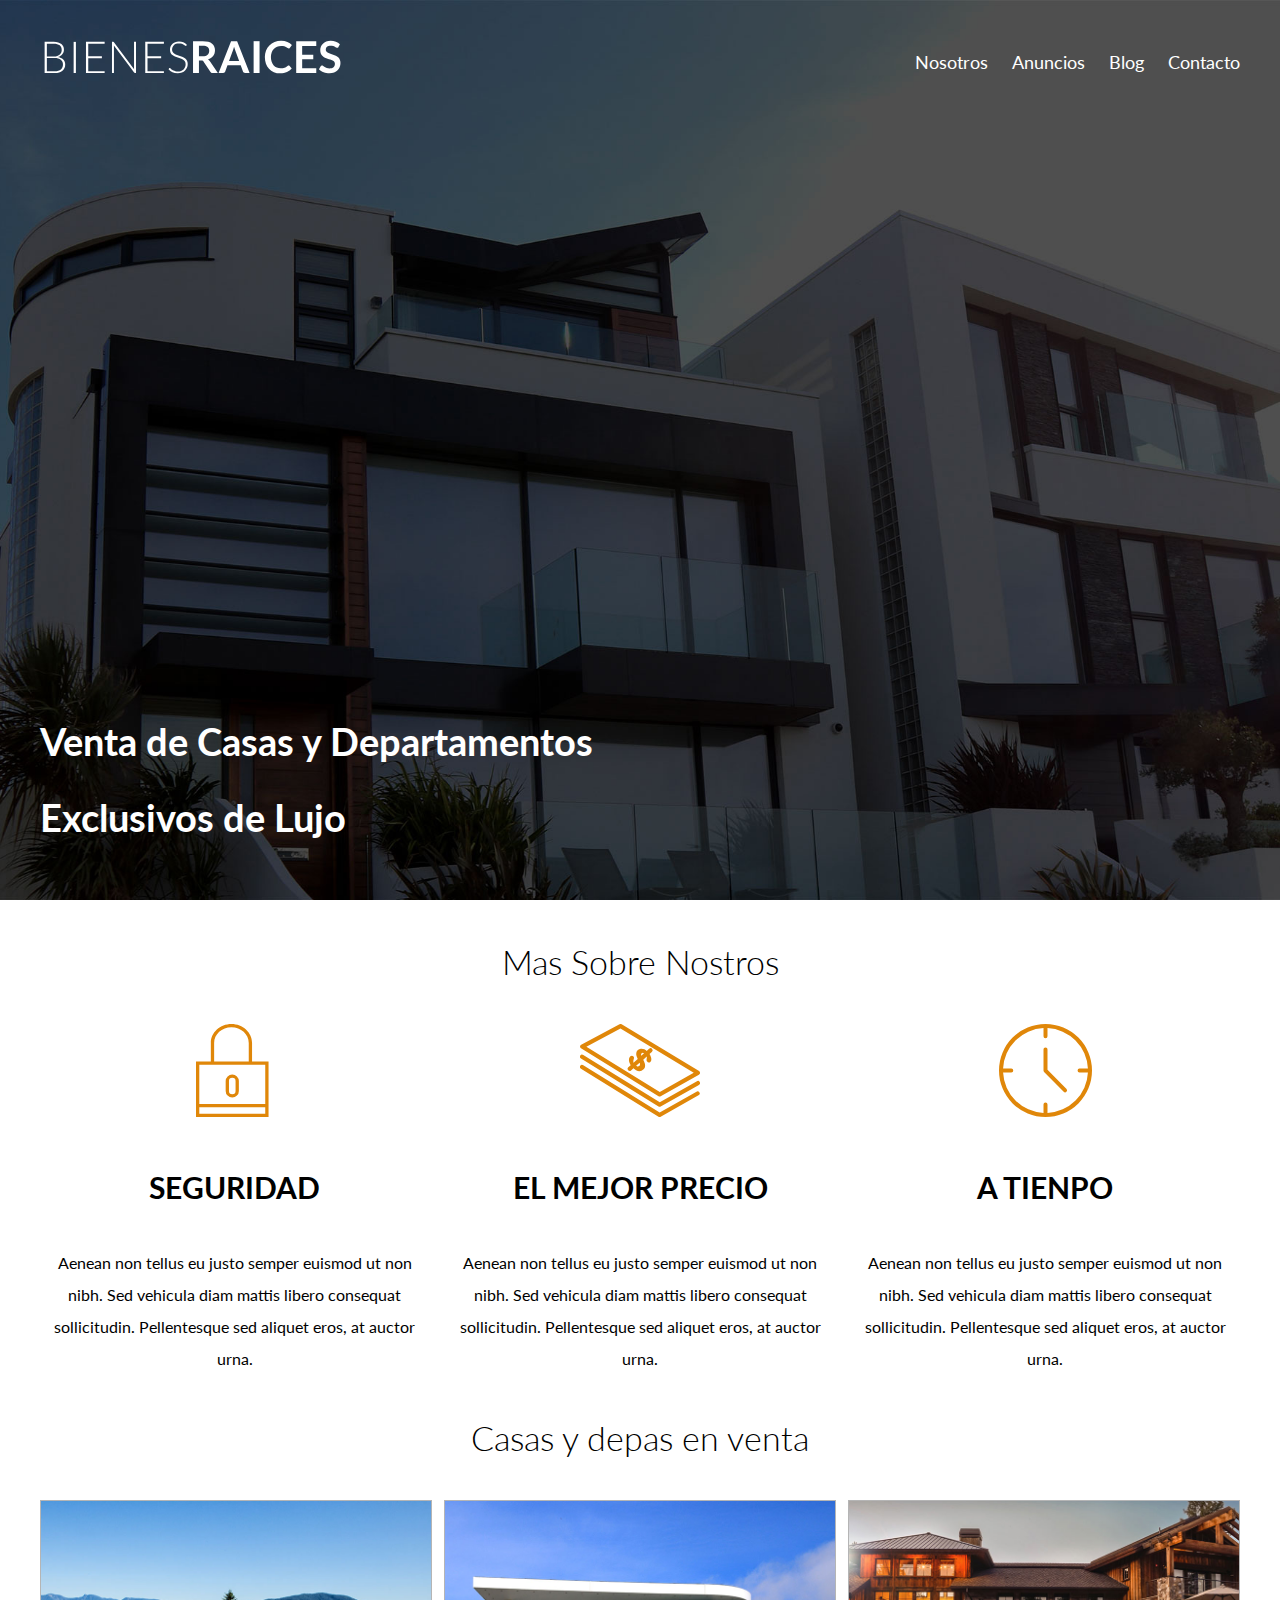
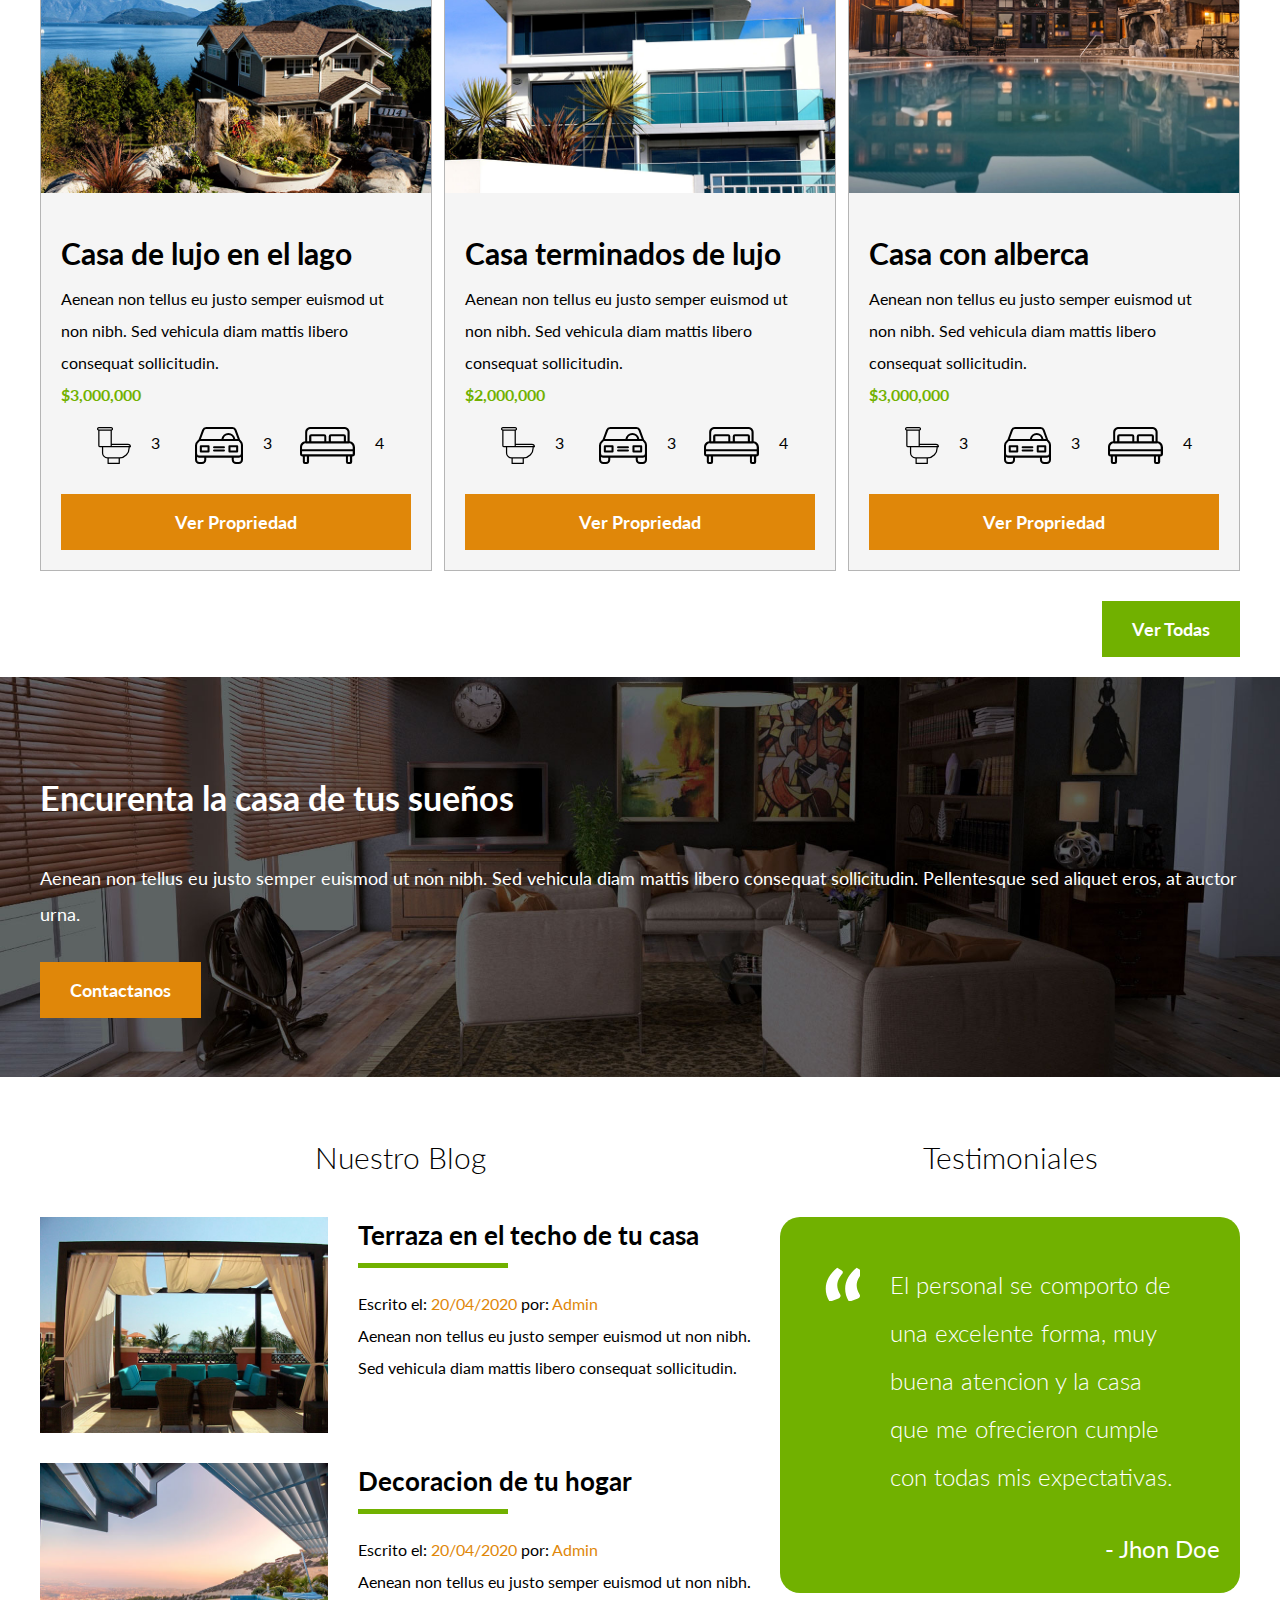
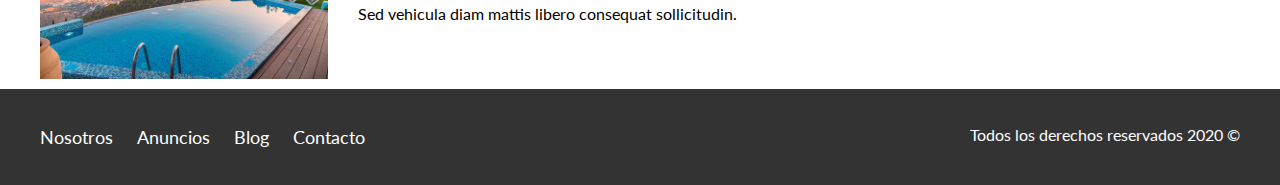
<file: proyec Bienes Raices/index.html>
<!DOCTYPE html>
<html lang="en">
<head>
    <meta charset="UTF-8">
    <meta name="viewport" content="width=device-width, initial-scale=1.0">
    <link href="https://fonts.googleapis.com/css2?family=Lato:wght@300;400;700;900&display=swap" rel="stylesheet">
    <link rel="stylesheet" href="css/normalize.css">
    <link rel="stylesheet" href="css/styles.css">
    <title>Bienes Raices</title>
</head>
<body>
    <header class="site-header inicio">
        <div class="container container-header">
            <div class="bar">
                <a href="/">
                    <img src="img/logo.svg" alt="Logo">
                </a>
            
                <nav class="nav">
                    <a href="nosotros.html">Nosotros</a>
                    <a href="anuncios.html">Anuncios</a>
                    <a href="blog.html">Blog</a>
                    <a href="contacto.html">Contacto</a>
                </nav>
            </div>
    
            <h1>Venta de Casas y Departamentos Exclusivos de Lujo</h1>
        </div>
    </header>

    <section class="container">
        <h2 class="fw-300 taC">Mas Sobre Nostros</h2>
        
        <div class="icons-nosot">
            <div class="icon">
                <img src="img/icono1.svg" alt="">
                <h3>Seguridad</h3>
                <p>Aenean non tellus eu justo semper euismod ut non nibh. Sed vehicula diam mattis libero consequat sollicitudin. Pellentesque sed aliquet eros, at auctor urna.</p>

            </div>
            
            <div class="icon">
                <img src="img/icono2.svg" alt="">
                <h3>El Mejor precio</h3>
                <p>Aenean non tellus eu justo semper euismod ut non nibh. Sed vehicula diam mattis libero consequat sollicitudin. Pellentesque sed aliquet eros, at auctor urna.</p>

            </div>
        
            <div class="icon">
                <img src="img/icono3.svg" alt="">
                <h3>A Tienpo</h3>
                <p>Aenean non tellus eu justo semper euismod ut non nibh. Sed vehicula diam mattis libero consequat sollicitudin. Pellentesque sed aliquet eros, at auctor urna.</p>

            </div>
        </div>

    </section>

    <main class="section container">
        <h2 class="fw-300 taC">Casas y depas en venta</h2>
        
        <div class="container-anuncios">
            <div class="anuncio">
                <img src="img/anuncio1.jpg" alt="">
                <div class="content-anuncio">
                    <h3>Casa de lujo en el lago</h3>
                    <p>Aenean non tellus eu justo semper euismod ut non nibh. Sed vehicula diam mattis libero consequat sollicitudin.</p>
                    <p class="price">$3,000,000</p>

                    <ul class="icon-caracteristic">
                        <li>
                            <img src="img/icono_wc.svg" alt="">
                            <p>3</p>
                        </li>
                        <li>
                            <img src="img/icono_estacionamiento.svg" alt="">
                            <p>3</p>
                        </li>
                        <li>
                            <img src="img/icono_dormitorio.svg" alt="">
                            <p>4</p>
                        </li>
                    </ul>

                    <a href="#" class="btn btn-yellow d-block">Ver Propriedad</a>
                </div>

            </div>
        
            <div class="anuncio">
                <img src="img/anuncio2.jpg" alt="">
                <div class="content-anuncio">
                    <h3>Casa terminados de lujo</h3>
                    <p>Aenean non tellus eu justo semper euismod ut non nibh. Sed vehicula diam mattis libero consequat sollicitudin.</p>
                    <p class="price">$2,000,000</p>

                    <ul class="icon-caracteristic">
                        <li>
                            <img src="img/icono_wc.svg" alt="">
                            <p>3</p>
                        </li>
                        <li>
                            <img src="img/icono_estacionamiento.svg" alt="">
                            <p>3</p>
                        </li>
                        <li>
                            <img src="img/icono_dormitorio.svg" alt="">
                            <p>4</p>
                        </li>
                    </ul>

                    <a href="#" class="btn btn-yellow d-block">Ver Propriedad</a>
                </div>

            </div>
        
            <div class="anuncio">
                <img src="img/anuncio3.jpg" alt="">
                <div class="content-anuncio">
                    <h3>Casa con alberca</h3>
                    <p>Aenean non tellus eu justo semper euismod ut non nibh. Sed vehicula diam mattis libero consequat sollicitudin.</p>
                    <p class="price">$3,000,000</p>

                    <ul class="icon-caracteristic">
                        <li>
                            <img src="img/icono_wc.svg" alt="">
                            <p>3</p>
                        </li>
                        <li>
                            <img src="img/icono_estacionamiento.svg" alt="">
                            <p>3</p>
                        </li>
                        <li>
                            <img src="img/icono_dormitorio.svg" alt="">
                            <p>4</p>
                        </li>
                    </ul>

                    <a href="#" class="btn btn-yellow d-block">Ver Propriedad</a>
                </div>

            </div>
        </div>

        <div class="btn-verTodas">
            <a href="anuncios.html" class="btn btn-green">Ver Todas</a>
        </div>

    </main>

    <section class="img-contacto section">
        <div class="container content-contacto">
            <h2>Encurenta la casa de tus sueños</h2>
            <p>Aenean non tellus eu justo semper euismod ut non nibh. Sed vehicula diam mattis libero consequat sollicitudin. Pellentesque sed aliquet eros, at auctor urna.</p>
            <a href="contacto.html" class="btn btn-yellow">Contactanos</a>
        </div>

    </section>

    <div class="section-inf container section">
        <section class="blog">
            <h3 class="taC fw-300">Nuestro Blog</h3>
            
            <article class="blog-post">
                <div class="img-rad">
                    <img src="img/blog1.jpg" alt="">
                </div>

                <div class="post-text">
                    <a href="#">
                        <h4>Terraza en el techo de tu casa</h4>
                    </a>
                    <p>Escrito el: <span>20/04/2020</span> por: <span>Admin</span></p>
                    <p>Aenean non tellus eu justo semper euismod ut non nibh. Sed vehicula diam mattis libero consequat sollicitudin.</p>
                </div>       
            </article>
            
            <article class="blog-post">
                <div class="img-rad">
                    <img src="img/blog2.jpg" alt="">
                </div>

                <div class="post-text">
                    <a href="#">
                        <h4>Decoracion de tu hogar</h4>
                    </a>
                    <p>Escrito el: <span>20/04/2020</span> por: <span>Admin</span></p>
                    <p>Aenean non tellus eu justo semper euismod ut non nibh. Sed vehicula diam mattis libero consequat sollicitudin.</p>
                </div>    
            </article>

        </section>

        <section class="testimoniales">
            <h3 class="taC fw-300">Testimoniales</h3>
            <div class="testimonial">
                <blockquote>
                    El personal se comporto de una excelente forma, muy buena atencion y la 
                    casa que me ofrecieron cumple con todas mis expectativas.
                </blockquote>
                <p>- Jhon Doe</p>
            </div>

        </section>
    </div>

    <footer class="site-footer section">
        <div class="container container-footer"> 
            <nav class="nav">
                <a href="nosotros.html">Nosotros</a>
                <a href="anuncios.html">Anuncios</a>
                <a href="blog.html">Blog</a>
                <a href="contacto.html">Contacto</a>

            </nav>
        
            <p class="copyright">Todos los derechos reservados <span>2020 &copy;</span> </p>
        </div>       
    </footer>




</body>
</html>
</file>
<file: proyec Bienes Raices/css/styles.css>
html{
    font-size: 62.5%; /**reset para rem - 62.5% = 10px de 16px**/
}
*, *:before, *:after{
    box-sizing: inherit;
}

body{
    font-family: 'Lato', sans-serif;
    font-size: 1.6rem;
    line-height: 2;
}


/*Globales*/
img{
    max-width: 100%;
}

.container{
    min-width: 120rem;
    margin: 0 auto;
}

h1{
    font-size: 3.8rem;
}

h2{
    font-size: 3.4rem;
}

h3{
    font-size: 3rem;
}

h4{
    font-size: 2.6rem;
}

/*Utilidades*/
.section{
    margin-top: 2rem;
    margin-bottom: 2rem;
}

.fw-300{
    font-weight: 300;
}

.taC{
    text-align: center;
}

.d-block{
    display: block !important;
}

/*buttons*/
.btn{
    color: white;
    font-weight: 700;
    text-decoration: none;
    font-size: 1.8rem;
    padding: 1rem 3rem;
    display: inline-block;
    text-align: center;
    margin-top: 3rem;
}

.btn-yellow{
    background-color: #e08709;
}

.btn-green{
    background-color: #71B100;
}


/* Header */
.site-header.inicio{
    background: url(../img/header.jpg);
    background-position: center center;
    background-size: cover;
    height: 100vh;
    min-width: 60rem;
}

.container-header{
    height: 100%;
    display: flex;
    flex-direction: column;
    justify-content: space-between;
}

.container-header h1{
    color: white;
    padding-bottom: 2rem;
    max-width: 60rem;
    line-height: 2;
}

/* Container */
.container{
    max-width: 120rem;
    margin: 0 auto;    
}

.bar{
    display: flex;
    justify-content: space-between;
    align-items: center;
    padding-top: 3rem;
}

.nav a{
    color: white;
    text-decoration: none;
    font-size: 1.8rem;
    margin-right: 2rem;
}
.nav a:hover{
    color: #71B100;
}
.nav a:last-child{
    margin: 0;
}

/*Icons Nosotros*/
.icons-nosot{
    display: flex;
    justify-content: space-between;
}

.icon{
    flex-basis: calc(33.3% - 1rem);
    text-align: center;
}

.icon h3{
    text-transform: uppercase;
}

/*Anuncios*/
.container-anuncios{
    display: flex;
    justify-content: space-between;
}

.anuncio{
    flex-basis: calc(33.3% - 1rem);
    border: 1px solid #b5b5b5;
    background-color: #f5f5f5;
}

.content-anuncio{
    padding: 2rem;
}
.content-anuncio h3,p{
    margin: 0;
}

.price{
    color: #71B100;
    font-weight: 700;
}

.icon-caracteristic{
    list-style: none;
    padding: 0;
    display: flex;
    justify-content: space-evenly;
}

.icon-caracteristic li{
    display: flex;
}

.icon-caracteristic li img{
    margin-right: 2rem;
}

.btn-verTodas{
    display: flex;
    justify-content: flex-end;
}

/*Contacto home*/
.img-contacto{
    background-image: url(../img/encuentra.jpg);
    background-position: center center;
    background-size: cover;
    height: 40rem;
    display: flex;
    align-items: center;
    
}

.content-contacto{
    flex: 1;
    color: white;
}

.content-contacto p{
    font-size: 1.8rem;
}

/*Inferior section*/
.section-inf{
    display: flex;
    justify-content: space-between;
}

.section-inf .blog{
    flex-basis: 60%;
}

.section-inf .testimoniales{
    flex-basis: calc(40% - 2rem);
}

.blog-post{
    display: flex;
    justify-content: space-between;
    margin-bottom: 2rem;
}
.blog-post:last-child{
    margin-bottom: 0;
}

.blog-post .img-rad{
    flex-basis: 40%;
}

.blog-post .post-text{
    flex-basis: calc(60% - 3rem);
}

.post-text h4{
    margin: 0;
    line-height: 1.4;
}

.post-text a{
    color: black;
    text-decoration: none;
}

.post-text h4::after{
    content: '';
    display: block;
    width: 15rem;
    height: 0.5rem;
    background-color: #71B100;
    margin-top: 1rem;
    margin-bottom: 2rem;
}

.post-text span{
    color: #e08709;
}

.testimonial{
    background-color: #71B100;
    font-size: 2.4rem;
    padding: 2rem;
    color: white;
    border-radius: 2rem;
}

.testimonial p{
    text-align: right;
}

.testimonial blockquote::before{
    content: '';
    background-image: url(../img/comilla.svg);
    width: 4rem;
    height: 4rem;
    position: absolute;
    left: -2rem;
}

.testimonial blockquote{
    position: relative;
    padding-left: 5rem;
    font-weight: 300;
}

/*footer*/
.site-footer{
    background-color: #333333;
    margin: 0;
}

.container-footer{
    padding: 3rem 0;
    display: flex;
    justify-content: space-between;
}

.copyright{
    margin: 0;
    color: white;
}
</file>
